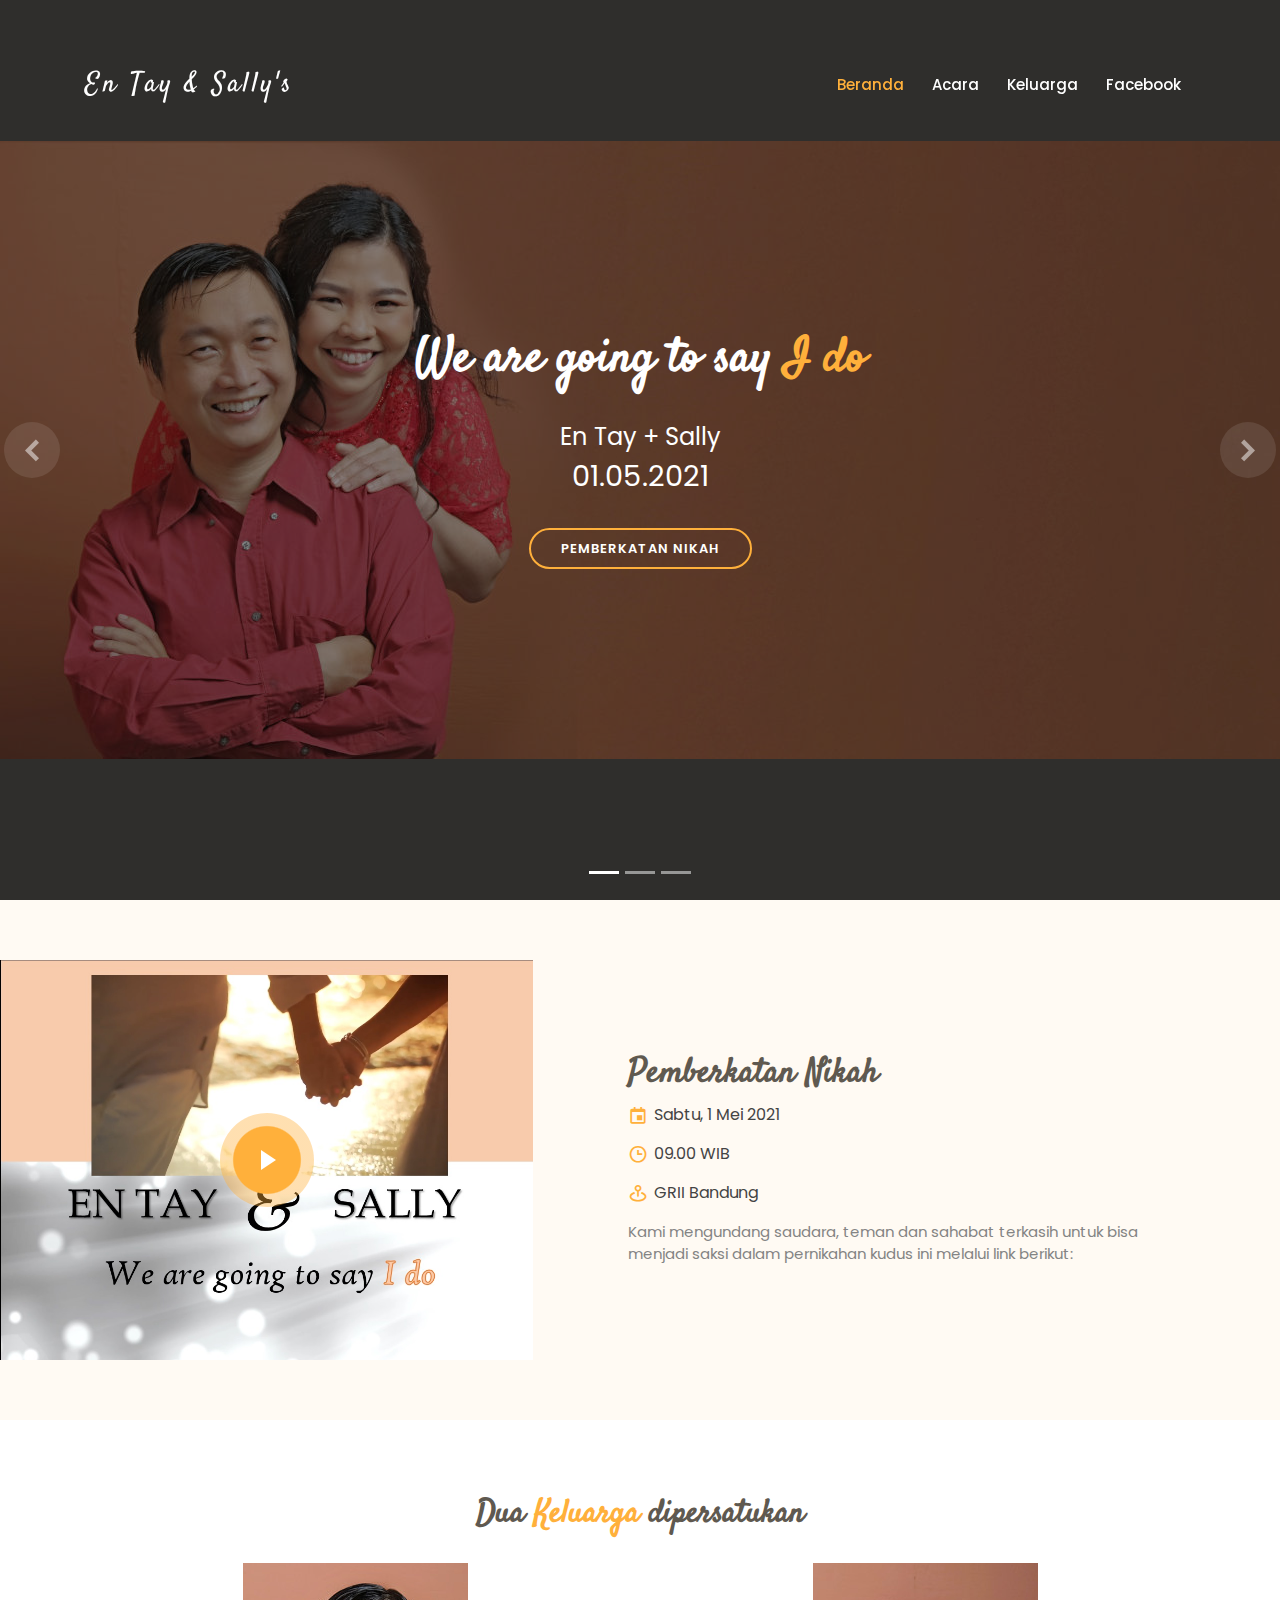
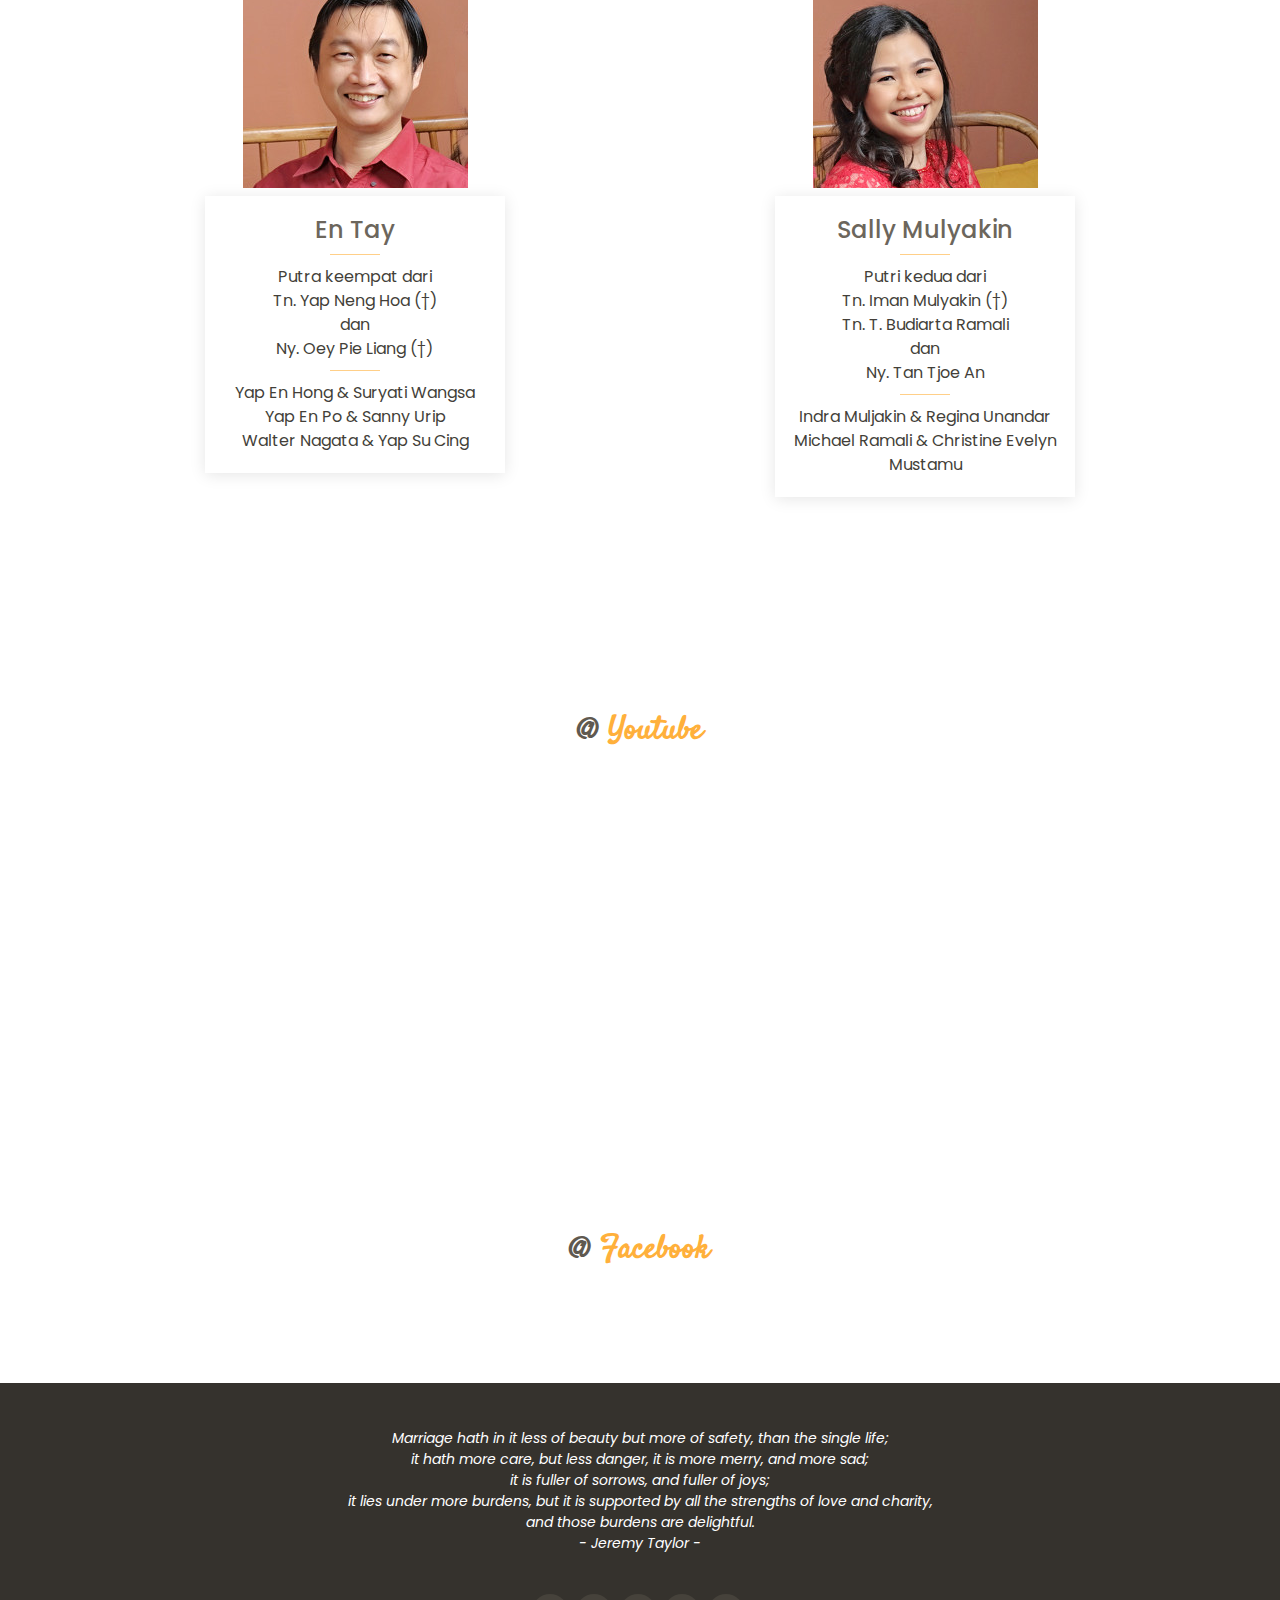
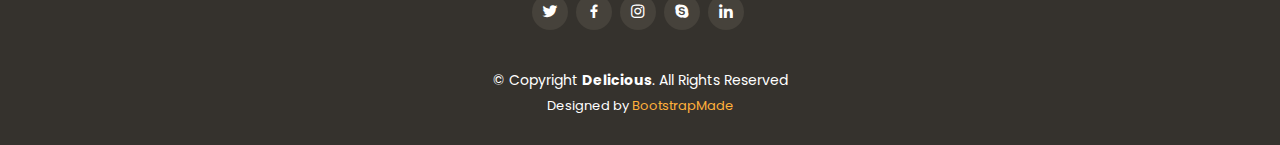
<file: index3.html>
<!DOCTYPE html>
<html lang="en">

<head>
  <meta charset="utf-8">
  <meta content="width=device-width, initial-scale=1.0" name="viewport">

  <title>En Tay & Sally - Saying 'I do'</title>
  <meta content="En Tay & Sally - Holy Matrimony" name="description">
  <meta content="" name="keywords">
  <meta property="og:title" content="En Tay & Sally - Saying 'I do'" />
  <meta property="og:description" content="01.05.2021: We are going to say 'I do'" />
  <meta property="og:url" content="http://wedding.pujangga.net/entay-sally/" />
  <meta property="og:image" content="http://wedding.pujangga.net/entay-sally/assets/img/preview1.jpg" />

  <!-- Favicons -->
  <link href="assets/img/favicon.png" rel="icon">
  <link href="assets/img/apple-touch-icon.png" rel="apple-touch-icon">

  <!-- Google Fonts -->
  <link href="https://fonts.googleapis.com/css?family=Poppins:300,300i,400,400i,600,600i,700,700i|Satisfy|Comic+Neue:300,300i,400,400i,700,700i" rel="stylesheet">

  <!-- Vendor CSS Files -->
  <link href="assets/vendor/bootstrap/css/bootstrap.min.css" rel="stylesheet">
  <link href="assets/vendor/icofont/icofont.min.css" rel="stylesheet">
  <link href="assets/vendor/boxicons/css/boxicons.min.css" rel="stylesheet">
  <link href="assets/vendor/animate.css/animate.min.css" rel="stylesheet">
  <link href="assets/vendor/venobox/venobox.css" rel="stylesheet">
  <link href="assets/vendor/owl.carousel/assets/owl.carousel.min.css" rel="stylesheet">

  <!-- Template Main CSS File -->
  <link href="assets/css/style.css" rel="stylesheet">

  <!-- =======================================================
  * Template Name: Delicious - v2.2.1
  * Template URL: https://bootstrapmade.com/delicious-free-restaurant-bootstrap-theme/
  * Author: BootstrapMade.com
  * License: https://bootstrapmade.com/license/
  ======================================================== -->
</head>

<body>

  <!-- ======= Header ======= -->
  <header id="header" class="fixed-top d-flex align-items-center header-transparent">
    <div class="container d-flex align-items-center">

      <div class="logo mr-auto">
        <h1 class="text-light"><a href="index.html"><span>En Tay & Sally's</span></a></h1>
        <!-- Uncomment below if you prefer to use an image logo -->
        <!-- <a href="index.html"><img src="assets/img/logo.png" alt="" class="img-fluid"></a>-->
      </div>

      <nav class="nav-menu d-none d-lg-block">
        <ul>
          <li class="active"><a href="index.html">Beranda</a></li>
          <li><a href="#event">Acara</a></li>          
          <li><a href="#family">Keluarga</a></li>
          <li class="facebook text-center"><a href="#facebook">Facebook</a></li>
        </ul>
      </nav><!-- .nav-menu -->

    </div>
  </header><!-- End Header -->

  <!-- ======= Hero Section ======= -->
  <section id="hero">
    <div class="hero-container">
      <div id="heroCarousel" class="carousel slide carousel-fade" data-ride="carousel">

        <ol class="carousel-indicators" id="hero-carousel-indicators"></ol>

        <div class="carousel-inner" role="listbox">

          <!-- Slide 1 -->
          <div class="carousel-item active" style="background: url(assets/img/slide/slide-1.jpg); background-position:left center; background-repeat:no-repeat;">
            <div class="carousel-container">
              <div class="carousel-content">
                <h2 class="animate__animated animate__fadeInDown">We are going to say <span>I do</span></h2>
                <p class="animate__animated animate__fadeInUp">
                  <span style="font-size:1.5em; color:white; margin-bottom:10px" >En Tay + Sally<br/>
                  <span style="font-size:1.2em; color:white">01.05.2021</span>
                </p>
                <div>
                  <a href="#event" class="btn-menu animate__animated animate__fadeInUp scrollto">Pemberkatan Nikah</a>                  
                </div>
              </div>
            </div>
          </div>

          <!-- Slide 2 -->
          <div class="carousel-item" style="background: url(assets/img/slide/slide-2.jpg); background-position:right center; background-repeat:no-repeat;">
            <div class="carousel-container">
              <div class="carousel-content">
                <p class="animate__animated animate__fadeInUp" style="width:500px;">
                  <img src="assets/img/groom.png" alt="" style="border-radius: 50%; width:80px; border: 3px solid #ffb03b; display:inline" >
                  <span style="font-size:2em; font-weight:bold; ">&nbsp; + &nbsp;</span>        
                  <img src="assets/img/bride.png" alt="" style="border-radius: 50%; width:80px; border: 3px solid #ffb03b; display:inline">
                </p>
                <div>
                  <a href="#family" class="btn-menu animate__animated animate__fadeInUp scrollto">Dua Keluarga</a>
                </div>
              </div>
            </div>
          </div>

          <!-- Slide 3 -->
          <div class="carousel-item" style="background: url(assets/img/slide/slide-3.jpg); background-position:left center; background-repeat:no-repeat;">
            <!-- <div class="carousel-background"><img src="assets/img/slide/slide-3.jpg" alt=""></div> -->
            <div class="carousel-container">
              <div class="carousel-content">
                <h2 class="animate__animated animate__fadeInDown">Pemberkatan Nikah</h2>
                <p class="animate__animated animate__zoomIn mb-1" style='color:white'>Mengundang saudara, teman dan sahabat terkasih bersama menjadi saksi dalam<br>
                  pernikahan kudus:<br>                  
                </p>
                <p class="animate__animated animate__jackInTheBox mb-1" style="color:#ffb03b; font-size:1.2em">
                  <i class="bx bx-calendar-event"></i> Sabtu, 1 Mei 2021<br>
                  <i class="bx bx-time"></i> 09.00 WIB
                </p>
                
                <div class="mt-2">
                  <a href="#youtube" class="btn-book animate__animated animate__fadeInUp scrollto">Youtube</a>
                  <a href="#facebook" class="btn-menu animate__animated animate__fadeInUp scrollto">Facebook</a>
                </div>
              </div>
            </div>
          </div>

        </div>

        <a class="carousel-control-prev" href="#heroCarousel" role="button" data-slide="prev">
          <span class="carousel-control-prev-icon icofont-simple-left" aria-hidden="true"></span>
          <span class="sr-only">Previous</span>
        </a>

        <a class="carousel-control-next" href="#heroCarousel" role="button" data-slide="next">
          <span class="carousel-control-next-icon icofont-simple-right" aria-hidden="true"></span>
          <span class="sr-only">Next</span>
        </a>

      </div>
    </div>
  </section><!-- End Hero -->

  <main id="main">

    <!-- ======= About Section ======= -->
    <section id="event" class="about">
      <div class="container-fluid">

        <div class="row">

          <div class="col-lg-5 align-items-stretch video-box" style='background-image: url("assets/img/about.jpg");'>
            <a href="https://www.youtube.com/watch?v=JYj4a7kj-nM" class="venobox play-btn mb-4" data-vbtype="video" data-autoplay="true"></a>
          </div>

          <div class="col-lg-7 d-flex flex-column justify-content-center align-items-stretch">

            <div class="content">
              <h3> <strong>Pemberkatan Nikah</strong></h3>
              <ul>
                <li><i class="bx bx-calendar-event"></i> Sabtu, 1 Mei 2021 </li>
                <li><i class="bx bx-time"></i> 09.00 WIB</li>
                <li><i class="bx bx-map-pin"></i>GRII Bandung</li>
              </ul>
              <p>
                Kami mengundang saudara, teman dan sahabat terkasih untuk bisa menjadi saksi dalam pernikahan kudus ini melalui link berikut:
              </p>
            </div>

          </div>

        </div>

      </div>
    </section><!-- End About Section -->

    <!-- ======= family Section ======= -->
    <section id="family" class="chefs">
      <div class="container">

        <div class="section-title">
          <h2>Dua <span>Keluarga</span> dipersatukan</h2>          
        </div>

        <div class="row">

          <div class="col-6">
            <div class="member text-center">
              <div class="pic"><img src="assets/img/groom.png" class="img-fluid" alt=""></div>
              <div class="member-info mt-2 mx-auto" style="text-align:center; max-width:300px">
                <h4 style="font-size:1.5em">En Tay</h4>
                Putra keempat dari <br>
                Tn. Yap Neng Hoa (†)<br>
                dan<br>
                Ny. Oey Pie Liang (†)<br>                
                <h4></h4>
                Yap En Hong & Suryati Wangsa<br>
                Yap En Po & Sanny Urip<br>
                Walter Nagata & Yap Su Cing<br>
              </div>
            </div>
          </div>

          <div class="col-6">
            <div class="member text-center">
              <div class="pic"><img src="assets/img/bride.png" class="img-fluid" alt=""></div>
              <div class="member-info mt-2 mx-auto" style="text-align:center; max-width:300px">
                <h4 style="font-size:1.5em">Sally Mulyakin</h4>                
                Putri kedua dari<br>
                Tn. Iman Mulyakin (†)<br>
                Tn. T. Budiarta Ramali<br>
                dan<br>
                Ny. Tan Tjoe An<br>
                <h4></h4>                
                Indra Muljakin & Regina Unandar<br>
                Michael Ramali & Christine Evelyn Mustamu<br>                
              </div>
            </div>
          </div>


        </div>

      </div>
    </section><!-- End family Section -->    

    <!-- ======= Youtube ======= -->
    <section id="youtube" class="youtube">
      <div class="container">

        <div class="section-title">
          <h2>@ <span>Youtube</span></h2>
        </div>     
        <iframe width="560" height="315" src="https://youtube.com/embed/yhJrxXWtSMA?&autoplay=1"frameborder="0" 
        allowfullscreen" frameborder="0" allow="autoplay; encrypted-media" allowfullscreen style="display:block; margin:0 auto;"></iframe>   

      </div>
    </section><!-- Youtube Section -->

    <!-- ======= Facebook ======= -->
    <section id="facebook" class="facebook chefs">
      <div class="container">

        <div class="section-title">
          <h2> @ <span>Facebook</span></h2>
          <iframe src="https://www.facebook.com/plugins/page.php?href=https%3A%2F%2Fwww.facebook.com%2Fevents%2F1124050678062828&tabs=events&width=0&height=0&small_header=false&adapt_container_width=true&hide_cover=false&show_facepile=true&appId=131361624163107" width="0" height="0" style="border:none;overflow:hidden" scrolling="no" frameborder="0" allowfullscreen="true" allow="autoplay; clipboard-write; encrypted-media; picture-in-picture; web-share"></iframe>
        </div>        

      </div>
    </section><!-- End Book A Table Section -->
    
  </main><!-- End #main -->

  <!-- ======= Footer ======= -->
  <footer id="footer">
    <div class="container">
      <h3></h3>
      <p>Marriage hath in it less of beauty but more of safety, than the single life;<br>
        it hath more care, but less danger, it is more merry, and more sad;<br>
        it is fuller of sorrows, and fuller of joys;<br>
        it lies under more burdens, but it is supported by all the strengths of love and charity,<br>
        and those burdens are delightful.<br>
        - Jeremy Taylor -</p>
      <div class="social-links">
        <a href="#" class="twitter"><i class="bx bxl-twitter"></i></a>
        <a href="#" class="facebook"><i class="bx bxl-facebook"></i></a>
        <a href="#" class="instagram"><i class="bx bxl-instagram"></i></a>
        <a href="#" class="google-plus"><i class="bx bxl-skype"></i></a>
        <a href="#" class="linkedin"><i class="bx bxl-linkedin"></i></a>
      </div>
      <div class="copyright">
        &copy; Copyright <strong><span>Delicious</span></strong>. All Rights Reserved
      </div>
      <div class="credits">
        <!-- All the links in the footer should remain intact. -->
        <!-- You can delete the links only if you purchased the pro version. -->
        <!-- Licensing information: https://bootstrapmade.com/license/ -->
        <!-- Purchase the pro version with working PHP/AJAX contact form: https://bootstrapmade.com/delicious-free-restaurant-bootstrap-theme/ -->
        Designed by <a href="https://bootstrapmade.com/">BootstrapMade</a>
      </div>
    </div>
  </footer><!-- End Footer -->

  <a href="#" class="back-to-top"><i class="icofont-simple-up"></i></a>

  <!-- Vendor JS Files -->
  <script src="assets/vendor/jquery/jquery.min.js"></script>
  <script src="assets/vendor/bootstrap/js/bootstrap.bundle.min.js"></script>
  <script src="assets/vendor/jquery.easing/jquery.easing.min.js"></script>
  <script src="assets/vendor/php-email-form/validate.js"></script>
  <script src="assets/vendor/jquery-sticky/jquery.sticky.js"></script>
  <script src="assets/vendor/isotope-layout/isotope.pkgd.min.js"></script>
  <script src="assets/vendor/venobox/venobox.min.js"></script>
  <script src="assets/vendor/owl.carousel/owl.carousel.min.js"></script>

  <!-- Template Main JS File -->
  <script src="assets/js/main.js"></script>

</body>

</html>
</file>
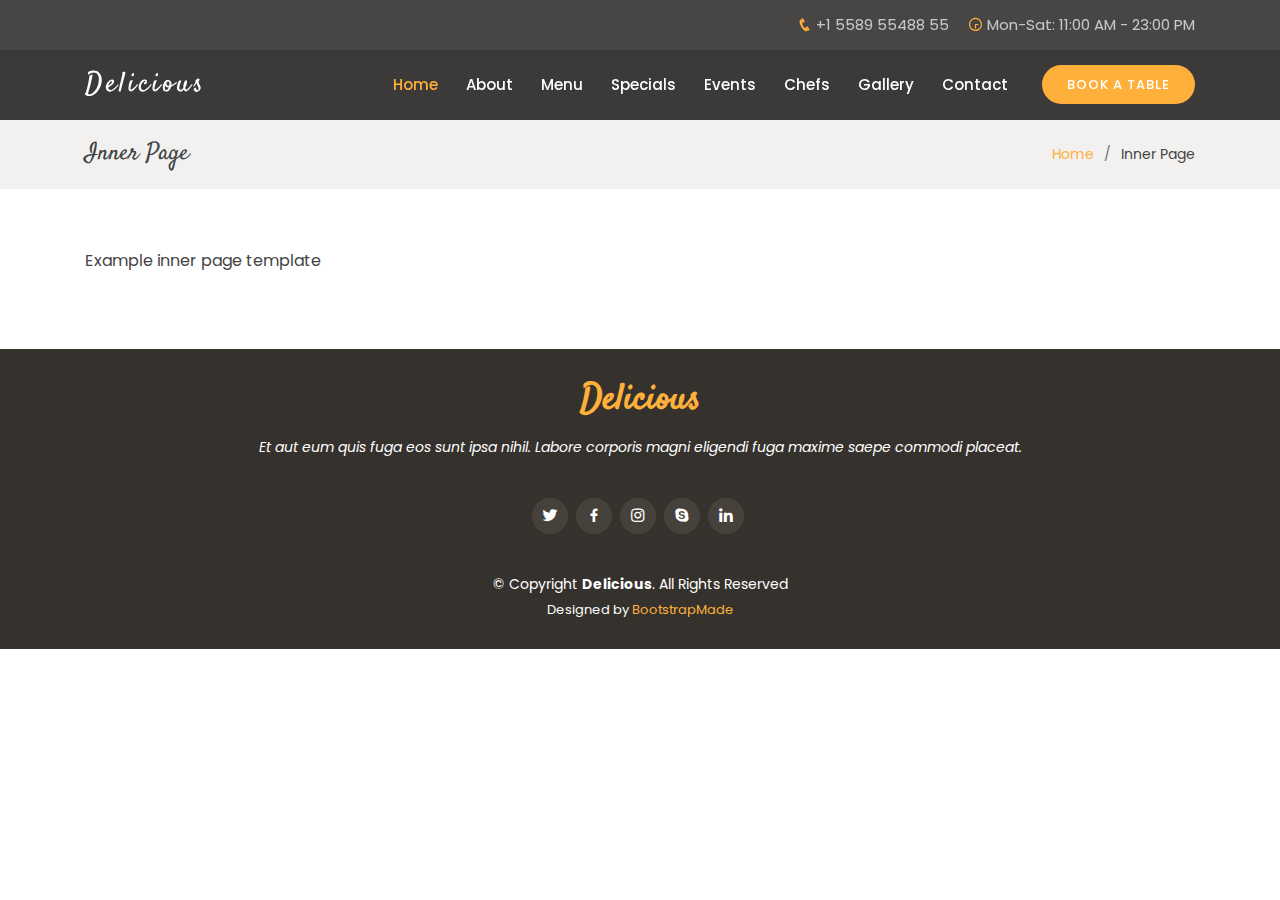
<file: inner-page.html>
<!DOCTYPE html>
<html lang="en">

<head>
  <meta charset="utf-8">
  <meta content="width=device-width, initial-scale=1.0" name="viewport">

  <title>Inner Page - Delicious Bootstrap Template</title>
  <meta content="" name="description">
  <meta content="" name="keywords">

  <!-- Favicons -->
  <link href="assets/img/favicon.png" rel="icon">
  <link href="assets/img/apple-touch-icon.png" rel="apple-touch-icon">

  <!-- Google Fonts -->
  <link href="https://fonts.googleapis.com/css?family=Poppins:300,300i,400,400i,600,600i,700,700i|Satisfy|Comic+Neue:300,300i,400,400i,700,700i" rel="stylesheet">

  <!-- Vendor CSS Files -->
  <link href="assets/vendor/bootstrap/css/bootstrap.min.css" rel="stylesheet">
  <link href="assets/vendor/icofont/icofont.min.css" rel="stylesheet">
  <link href="assets/vendor/boxicons/css/boxicons.min.css" rel="stylesheet">
  <link href="assets/vendor/animate.css/animate.min.css" rel="stylesheet">
  <link href="assets/vendor/venobox/venobox.css" rel="stylesheet">
  <link href="assets/vendor/owl.carousel/assets/owl.carousel.min.css" rel="stylesheet">

  <!-- Template Main CSS File -->
  <link href="assets/css/style.css" rel="stylesheet">

  <!-- =======================================================
  * Template Name: Delicious - v2.2.1
  * Template URL: https://bootstrapmade.com/delicious-free-restaurant-bootstrap-theme/
  * Author: BootstrapMade.com
  * License: https://bootstrapmade.com/license/
  ======================================================== -->
</head>

<body>

  <!-- ======= Top Bar ======= -->
  <section id="topbar" class="d-none d-lg-flex align-items-center fixed-top ">
    <div class="container text-right">
      <i class="icofont-phone"></i> +1 5589 55488 55
      <i class="icofont-clock-time icofont-rotate-180"></i> Mon-Sat: 11:00 AM - 23:00 PM
    </div>
  </section>

  <!-- ======= Header ======= -->
  <header id="header" class="fixed-top d-flex align-items-center ">
    <div class="container d-flex align-items-center">

      <div class="logo mr-auto">
        <h1 class="text-light"><a href="index.html"><span>Delicious</span></a></h1>
        <!-- Uncomment below if you prefer to use an image logo -->
        <!-- <a href="index.html"><img src="assets/img/logo.png" alt="" class="img-fluid"></a>-->
      </div>

      <nav class="nav-menu d-none d-lg-block">
        <ul>
          <li class="active"><a href="index.html">Home</a></li>
          <li><a href="#about">About</a></li>
          <li><a href="#menu">Menu</a></li>
          <li><a href="#specials">Specials</a></li>
          <li><a href="#events">Events</a></li>
          <li><a href="#chefs">Chefs</a></li>
          <li><a href="#gallery">Gallery</a></li>
          <li><a href="#contact">Contact</a></li>

          <li class="book-a-table text-center"><a href="#book-a-table">Book a table</a></li>
        </ul>
      </nav><!-- .nav-menu -->

    </div>
  </header><!-- End Header -->

  <main id="main">

    <!-- ======= Breadcrumbs Section ======= -->
    <section class="breadcrumbs">
      <div class="container">

        <div class="d-flex justify-content-between align-items-center">
          <h2>Inner Page</h2>
          <ol>
            <li><a href="index.html">Home</a></li>
            <li>Inner Page</li>
          </ol>
        </div>

      </div>
    </section><!-- End Breadcrumbs Section -->

    <section class="inner-page">
      <div class="container">
        <p>
          Example inner page template
        </p>
      </div>
    </section>

  </main><!-- End #main -->

  <!-- ======= Footer ======= -->
  <footer id="footer">
    <div class="container">
      <h3>Delicious</h3>
      <p>Et aut eum quis fuga eos sunt ipsa nihil. Labore corporis magni eligendi fuga maxime saepe commodi placeat.</p>
      <div class="social-links">
        <a href="#" class="twitter"><i class="bx bxl-twitter"></i></a>
        <a href="#" class="facebook"><i class="bx bxl-facebook"></i></a>
        <a href="#" class="instagram"><i class="bx bxl-instagram"></i></a>
        <a href="#" class="google-plus"><i class="bx bxl-skype"></i></a>
        <a href="#" class="linkedin"><i class="bx bxl-linkedin"></i></a>
      </div>
      <div class="copyright">
        &copy; Copyright <strong><span>Delicious</span></strong>. All Rights Reserved
      </div>
      <div class="credits">
        <!-- All the links in the footer should remain intact. -->
        <!-- You can delete the links only if you purchased the pro version. -->
        <!-- Licensing information: https://bootstrapmade.com/license/ -->
        <!-- Purchase the pro version with working PHP/AJAX contact form: https://bootstrapmade.com/delicious-free-restaurant-bootstrap-theme/ -->
        Designed by <a href="https://bootstrapmade.com/">BootstrapMade</a>
      </div>
    </div>
  </footer><!-- End Footer -->

  <a href="#" class="back-to-top"><i class="icofont-simple-up"></i></a>

  <!-- Vendor JS Files -->
  <script src="assets/vendor/jquery/jquery.min.js"></script>
  <script src="assets/vendor/bootstrap/js/bootstrap.bundle.min.js"></script>
  <script src="assets/vendor/jquery.easing/jquery.easing.min.js"></script>
  <script src="assets/vendor/php-email-form/validate.js"></script>
  <script src="assets/vendor/jquery-sticky/jquery.sticky.js"></script>
  <script src="assets/vendor/isotope-layout/isotope.pkgd.min.js"></script>
  <script src="assets/vendor/venobox/venobox.min.js"></script>
  <script src="assets/vendor/owl.carousel/owl.carousel.min.js"></script>

  <!-- Template Main JS File -->
  <script src="assets/js/main.js"></script>

</body>

</html>
</file>
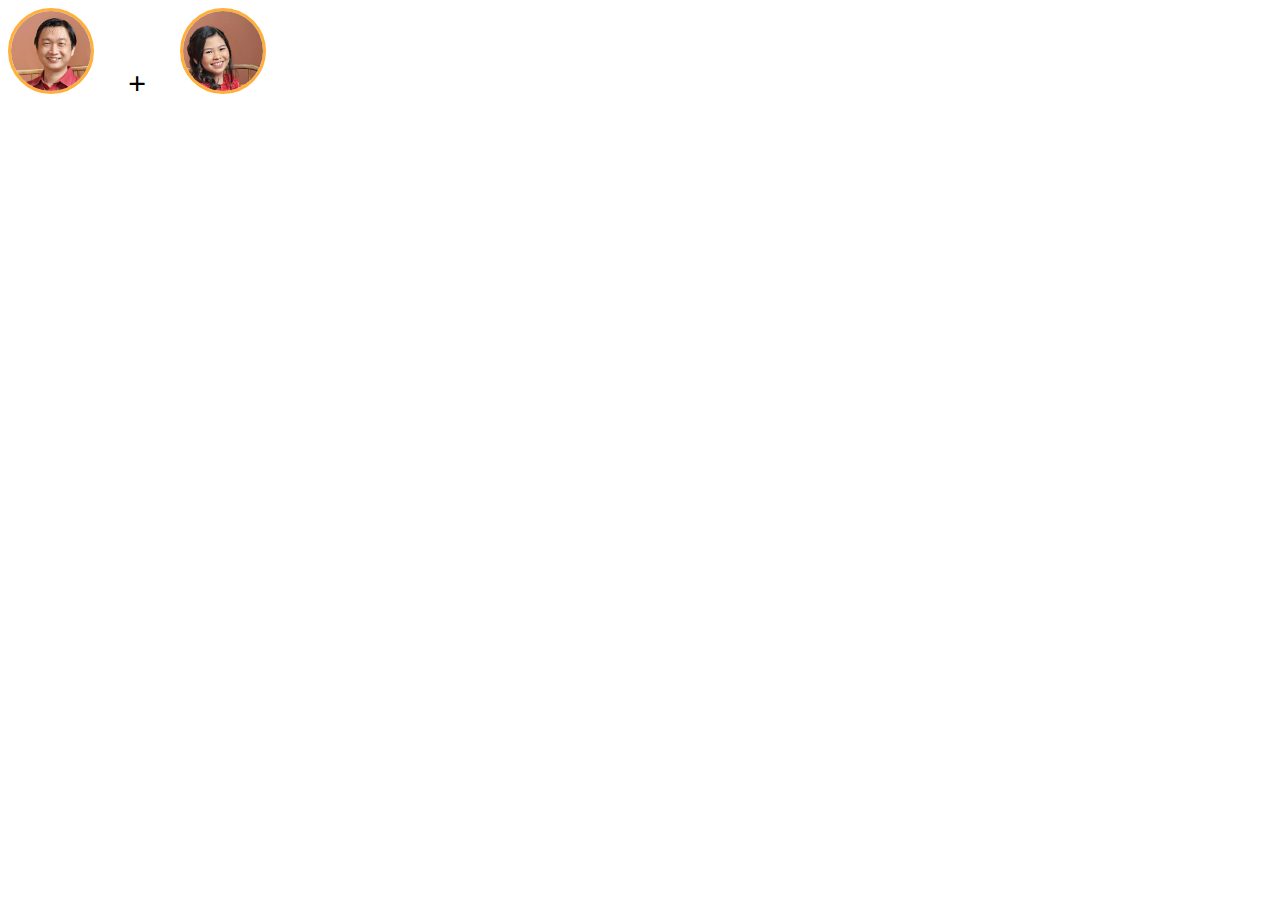
<file: test.html>
<html>
    <body>
        <img src="assets/img/groom.png" alt="" style="border-radius: 50%; width:80px; border: 3px solid #ffb03b; display:inline" >        
        <div style="font-size:2em; font-weight:bold; margin: 5px 30px; display:inline">+</div>        
        <img src="assets/img/bride.png" alt="" style="border-radius: 50%; width:80px; border: 3px solid #ffb03b; display:inline">
    </body>
</html>
</file>
<file: assets/vendor/venobox/venobox.css>
/* ------ venobox.css --------*/
.vbox-overlay *, .vbox-overlay *:before, .vbox-overlay *:after{
    -webkit-backface-visibility: hidden;
    -webkit-box-sizing:border-box;
    -moz-box-sizing:border-box;
    box-sizing:border-box;
}
.vbox-overlay * { 
    -webkit-backface-visibility: visible;
    backface-visibility: visible;
}
.vbox-overlay{
    display: -webkit-flex;
    display: flex;
    -webkit-flex-direction: column;
    flex-direction: column;
    -webkit-justify-content: center;
    justify-content: center;
    -webkit-align-items: center;
    align-items: center;
    position: fixed;
    left: 0;
    top: 0;
    bottom: 0;
    right: 0;
    z-index: 999999;
}

/* ----- navigation ----- */
.vbox-title{
    width: 100%;
    height: 40px;
    float: left;
    text-align: center;
    line-height: 28px;
    font-size: 12px;
    padding: 6px 50px;
    overflow: hidden;
    position: fixed;
    display: none;
    left: 0;
    z-index: 89;
}
.vbox-close{
    cursor: pointer;
    position: fixed;
    top: -1px;
    right: 0;
    width: 50px;
    height: 40px;
    padding: 6px;
    display: block;
    background-position:10px center;
    overflow: hidden;
    font-size: 24px;
    line-height: 1;
    text-align: center;
    z-index: 99;
}
.vbox-left{
    cursor: pointer;
    position: fixed;
    left: 0;
    height: 40px;
    overflow: hidden;
    line-height: 28px;
    font-size: 12px;
    z-index: 99;
    display: flex;
    align-items:center;
}
.vbox-num{
    display: inline-block;
    margin: 6px 0 6px 15px;
}
/* ----- Social share ----- */
.vbox-share{
    line-height: 28px;
    font-size: 12px;
    overflow: hidden;
    position: fixed;
    left: 0;
    z-index: 98;
    display: flex;
    align-items:center;
    justify-content: center;
    width: 100%;
    text-align: center;
}
.vbox-share svg{
    max-height: 28px;
    width: 28px;
    z-index: 10;
    margin-left: 12px;
    margin-top: 6px;
    margin-bottom: 6px;
    vertical-align: middle;
}


/* ----- navigation ARROWS ----- */
.vbox-next, .vbox-prev{
    position: fixed;
    top: 50%;
    margin-top: -15px;
    overflow: hidden;
    cursor: pointer;
    display: block;
    width: 45px;
    height: 45px;
    z-index: 99;
}
.vbox-next span, .vbox-prev span{
    position: relative;
    width: 20px;
    height: 20px;
    border: 2px solid transparent;
    border-top-color: #B6B6B6;
    border-right-color: #B6B6B6;
    text-indent: -100px;
    position: absolute;
    top: 8px;
    display: block;
}
.vbox-prev{
    left: 15px;
}
.vbox-next{
    right: 15px;
}
.vbox-prev span{
    left: 10px;
    -ms-transform: rotate(-135deg);
    -webkit-transform: rotate(-135deg);
    transform: rotate(-135deg);
}
.vbox-next span{
    -ms-transform: rotate(45deg);
    -webkit-transform: rotate(45deg);
    transform: rotate(45deg);
    right: 10px;
}
/* ------- inline window ------ */
.vbox-inline{
    width: 420px;
    height: 315px;
    height: 70vh;
    padding: 10px;
    background: #fff;
    margin: 0 auto;
    overflow: auto;
    text-align: left;
}
/* ------- Video & iFrames window ------ */
.venoframe{
    max-width: 100%;
    width: 100%;
    border: none;
    width: 100%;
    height: 260px;
    height: 70vh;
}
.venoframe.vbvid{
    height: 260px;
}
@media (min-width: 768px) {
    .venoframe, .vbox-inline{
        width: 90%;
        height: 360px;
        height: 70vh;
    }
    .venoframe.vbvid{
        width: 640px;
        height: 360px;
    }
}
@media (min-width: 992px) {
    .venoframe, .vbox-inline{
        max-width: 1200px;
        width: 80%;
        height: 540px;
        height: 70vh;
    }
    .venoframe.vbvid{
        width: 960px;
        height: 540px;
    }
}
/* 
Please do NOT edit this part! 
or at least read this note: http://i.imgur.com/7C0ws9e.gif
*/
.vbox-open{
    overflow: hidden;
}
.vbox-container{
    position: absolute;
    left: 0;
    right: 0;
    top: 0;
    bottom: 0;
    overflow-x: hidden;
    overflow-y: scroll;
    overflow-scrolling: touch;
    -webkit-overflow-scrolling: touch;
    z-index: 20;
    max-height: 100%;

}

.vbox-content{
    text-align: center;
    float: left;
    width: 100%;
    position: relative;
    overflow: hidden;
    padding: 20px 4%;
}
.vbox-container img{
    max-width: 100%;
    height: auto;
}
.vbox-figlio{
    box-shadow: 0 0 12px rgba(0,0,0,0.19), 0 6px 6px rgba(0,0,0,0.23);
    max-width: 100%;
    text-align: initial;
}
img.vbox-figlio{
    -webkit-user-select: none;
-khtml-user-select: none;
-moz-user-select: none;
-o-user-select: none;
user-select: none;
}
.vbox-content.swipe-left{
    margin-left: -200px !important;
}
.vbox-content.swipe-right{
    margin-left: 200px !important;
}
.vbox-animated{
    webkit-transition: margin 300ms ease-out;
    transition: margin 300ms ease-out;
}

/* ---------- preloader ----------
 * SPINKIT 
 * http://tobiasahlin.com/spinkit/
-------------------------------- */
.sk-double-bounce,.sk-rotating-plane{width:40px;height:40px;margin:40px auto}.sk-rotating-plane{background-color:#333;-webkit-animation:sk-rotatePlane 1.2s infinite ease-in-out;animation:sk-rotatePlane 1.2s infinite ease-in-out}@-webkit-keyframes sk-rotatePlane{0%{-webkit-transform:perspective(120px) rotateX(0) rotateY(0);transform:perspective(120px) rotateX(0) rotateY(0)}50%{-webkit-transform:perspective(120px) rotateX(-180.1deg) rotateY(0);transform:perspective(120px) rotateX(-180.1deg) rotateY(0)}100%{-webkit-transform:perspective(120px) rotateX(-180deg) rotateY(-179.9deg);transform:perspective(120px) rotateX(-180deg) rotateY(-179.9deg)}}@keyframes sk-rotatePlane{0%{-webkit-transform:perspective(120px) rotateX(0) rotateY(0);transform:perspective(120px) rotateX(0) rotateY(0)}50%{-webkit-transform:perspective(120px) rotateX(-180.1deg) rotateY(0);transform:perspective(120px) rotateX(-180.1deg) rotateY(0)}100%{-webkit-transform:perspective(120px) rotateX(-180deg) rotateY(-179.9deg);transform:perspective(120px) rotateX(-180deg) rotateY(-179.9deg)}}.sk-double-bounce{position:relative}.sk-double-bounce .sk-child{width:100%;height:100%;border-radius:50%;background-color:#333;opacity:.6;position:absolute;top:0;left:0;-webkit-animation:sk-doubleBounce 2s infinite ease-in-out;animation:sk-doubleBounce 2s infinite ease-in-out}.sk-chasing-dots .sk-child,.sk-spinner-pulse,.sk-three-bounce .sk-child{background-color:#333;border-radius:100%}.sk-double-bounce .sk-double-bounce2{-webkit-animation-delay:-1s;animation-delay:-1s}@-webkit-keyframes sk-doubleBounce{0%,100%{-webkit-transform:scale(0);transform:scale(0)}50%{-webkit-transform:scale(1);transform:scale(1)}}@keyframes sk-doubleBounce{0%,100%{-webkit-transform:scale(0);transform:scale(0)}50%{-webkit-transform:scale(1);transform:scale(1)}}.sk-wave{margin:40px auto;width:50px;height:40px;text-align:center;font-size:10px}.sk-wave .sk-rect{background-color:#333;height:100%;width:6px;display:inline-block;-webkit-animation:sk-waveStretchDelay 1.2s infinite ease-in-out;animation:sk-waveStretchDelay 1.2s infinite ease-in-out}.sk-wave .sk-rect1{-webkit-animation-delay:-1.2s;animation-delay:-1.2s}.sk-wave .sk-rect2{-webkit-animation-delay:-1.1s;animation-delay:-1.1s}.sk-wave .sk-rect3{-webkit-animation-delay:-1s;animation-delay:-1s}.sk-wave .sk-rect4{-webkit-animation-delay:-.9s;animation-delay:-.9s}.sk-wave .sk-rect5{-webkit-animation-delay:-.8s;animation-delay:-.8s}@-webkit-keyframes sk-waveStretchDelay{0%,100%,40%{-webkit-transform:scaleY(.4);transform:scaleY(.4)}20%{-webkit-transform:scaleY(1);transform:scaleY(1)}}@keyframes sk-waveStretchDelay{0%,100%,40%{-webkit-transform:scaleY(.4);transform:scaleY(.4)}20%{-webkit-transform:scaleY(1);transform:scaleY(1)}}.sk-wandering-cubes{margin:40px auto;width:40px;height:40px;position:relative}.sk-wandering-cubes .sk-cube{background-color:#333;width:10px;height:10px;position:absolute;top:0;left:0;-webkit-animation:sk-wanderingCube 1.8s ease-in-out -1.8s infinite both;animation:sk-wanderingCube 1.8s ease-in-out -1.8s infinite both}.sk-chasing-dots,.sk-spinner-pulse{width:40px;height:40px;margin:40px auto}.sk-wandering-cubes .sk-cube2{-webkit-animation-delay:-.9s;animation-delay:-.9s}@-webkit-keyframes sk-wanderingCube{0%{-webkit-transform:rotate(0);transform:rotate(0)}25%{-webkit-transform:translateX(30px) rotate(-90deg) scale(.5);transform:translateX(30px) rotate(-90deg) scale(.5)}50%{-webkit-transform:translateX(30px) translateY(30px) rotate(-179deg);transform:translateX(30px) translateY(30px) rotate(-179deg)}50.1%{-webkit-transform:translateX(30px) translateY(30px) rotate(-180deg);transform:translateX(30px) translateY(30px) rotate(-180deg)}75%{-webkit-transform:translateX(0) translateY(30px) rotate(-270deg) scale(.5);transform:translateX(0) translateY(30px) rotate(-270deg) scale(.5)}100%{-webkit-transform:rotate(-360deg);transform:rotate(-360deg)}}@keyframes sk-wanderingCube{0%{-webkit-transform:rotate(0);transform:rotate(0)}25%{-webkit-transform:translateX(30px) rotate(-90deg) scale(.5);transform:translateX(30px) rotate(-90deg) scale(.5)}50%{-webkit-transform:translateX(30px) translateY(30px) rotate(-179deg);transform:translateX(30px) translateY(30px) rotate(-179deg)}50.1%{-webkit-transform:translateX(30px) translateY(30px) rotate(-180deg);transform:translateX(30px) translateY(30px) rotate(-180deg)}75%{-webkit-transform:translateX(0) translateY(30px) rotate(-270deg) scale(.5);transform:translateX(0) translateY(30px) rotate(-270deg) scale(.5)}100%{-webkit-transform:rotate(-360deg);transform:rotate(-360deg)}}.sk-spinner-pulse{-webkit-animation:sk-pulseScaleOut 1s infinite ease-in-out;animation:sk-pulseScaleOut 1s infinite ease-in-out}@-webkit-keyframes sk-pulseScaleOut{0%{-webkit-transform:scale(0);transform:scale(0)}100%{-webkit-transform:scale(1);transform:scale(1);opacity:0}}@keyframes sk-pulseScaleOut{0%{-webkit-transform:scale(0);transform:scale(0)}100%{-webkit-transform:scale(1);transform:scale(1);opacity:0}}.sk-chasing-dots{position:relative;text-align:center;-webkit-animation:sk-chasingDotsRotate 2s infinite linear;animation:sk-chasingDotsRotate 2s infinite linear}.sk-chasing-dots .sk-child{width:60%;height:60%;display:inline-block;position:absolute;top:0;-webkit-animation:sk-chasingDotsBounce 2s infinite ease-in-out;animation:sk-chasingDotsBounce 2s infinite ease-in-out}.sk-chasing-dots .sk-dot2{top:auto;bottom:0;-webkit-animation-delay:-1s;animation-delay:-1s}@-webkit-keyframes sk-chasingDotsRotate{100%{-webkit-transform:rotate(360deg);transform:rotate(360deg)}}@keyframes sk-chasingDotsRotate{100%{-webkit-transform:rotate(360deg);transform:rotate(360deg)}}@-webkit-keyframes sk-chasingDotsBounce{0%,100%{-webkit-transform:scale(0);transform:scale(0)}50%{-webkit-transform:scale(1);transform:scale(1)}}@keyframes sk-chasingDotsBounce{0%,100%{-webkit-transform:scale(0);transform:scale(0)}50%{-webkit-transform:scale(1);transform:scale(1)}}.sk-three-bounce{margin:40px auto;width:80px;text-align:center}.sk-three-bounce .sk-child{width:20px;height:20px;display:inline-block;-webkit-animation:sk-three-bounce 1.4s ease-in-out 0s infinite both;animation:sk-three-bounce 1.4s ease-in-out 0s infinite both}.sk-circle .sk-child:before,.sk-fading-circle .sk-circle:before{display:block;border-radius:100%;content:'';background-color:#333}.sk-three-bounce .sk-bounce1{-webkit-animation-delay:-.32s;animation-delay:-.32s}.sk-three-bounce .sk-bounce2{-webkit-animation-delay:-.16s;animation-delay:-.16s}@-webkit-keyframes sk-three-bounce{0%,100%,80%{-webkit-transform:scale(0);transform:scale(0)}40%{-webkit-transform:scale(1);transform:scale(1)}}@keyframes sk-three-bounce{0%,100%,80%{-webkit-transform:scale(0);transform:scale(0)}40%{-webkit-transform:scale(1);transform:scale(1)}}.sk-circle{margin:40px auto;width:40px;height:40px;position:relative}.sk-circle .sk-child{width:100%;height:100%;position:absolute;left:0;top:0}.sk-circle .sk-child:before{margin:0 auto;width:15%;height:15%;-webkit-animation:sk-circleBounceDelay 1.2s infinite ease-in-out both;animation:sk-circleBounceDelay 1.2s infinite ease-in-out both}.sk-circle .sk-circle2{-webkit-transform:rotate(30deg);-ms-transform:rotate(30deg);transform:rotate(30deg)}.sk-circle .sk-circle3{-webkit-transform:rotate(60deg);-ms-transform:rotate(60deg);transform:rotate(60deg)}.sk-circle .sk-circle4{-webkit-transform:rotate(90deg);-ms-transform:rotate(90deg);transform:rotate(90deg)}.sk-circle .sk-circle5{-webkit-transform:rotate(120deg);-ms-transform:rotate(120deg);transform:rotate(120deg)}.sk-circle .sk-circle6{-webkit-transform:rotate(150deg);-ms-transform:rotate(150deg);transform:rotate(150deg)}.sk-circle .sk-circle7{-webkit-transform:rotate(180deg);-ms-transform:rotate(180deg);transform:rotate(180deg)}.sk-circle .sk-circle8{-webkit-transform:rotate(210deg);-ms-transform:rotate(210deg);transform:rotate(210deg)}.sk-circle .sk-circle9{-webkit-transform:rotate(240deg);-ms-transform:rotate(240deg);transform:rotate(240deg)}.sk-circle .sk-circle10{-webkit-transform:rotate(270deg);-ms-transform:rotate(270deg);transform:rotate(270deg)}.sk-circle .sk-circle11{-webkit-transform:rotate(300deg);-ms-transform:rotate(300deg);transform:rotate(300deg)}.sk-circle .sk-circle12{-webkit-transform:rotate(330deg);-ms-transform:rotate(330deg);transform:rotate(330deg)}.sk-circle .sk-circle2:before{-webkit-animation-delay:-1.1s;animation-delay:-1.1s}.sk-circle .sk-circle3:before{-webkit-animation-delay:-1s;animation-delay:-1s}.sk-circle .sk-circle4:before{-webkit-animation-delay:-.9s;animation-delay:-.9s}.sk-circle .sk-circle5:before{-webkit-animation-delay:-.8s;animation-delay:-.8s}.sk-circle .sk-circle6:before{-webkit-animation-delay:-.7s;animation-delay:-.7s}.sk-circle .sk-circle7:before{-webkit-animation-delay:-.6s;animation-delay:-.6s}.sk-circle .sk-circle8:before{-webkit-animation-delay:-.5s;animation-delay:-.5s}.sk-circle .sk-circle9:before{-webkit-animation-delay:-.4s;animation-delay:-.4s}.sk-circle .sk-circle10:before{-webkit-animation-delay:-.3s;animation-delay:-.3s}.sk-circle .sk-circle11:before{-webkit-animation-delay:-.2s;animation-delay:-.2s}.sk-circle .sk-circle12:before{-webkit-animation-delay:-.1s;animation-delay:-.1s}@-webkit-keyframes sk-circleBounceDelay{0%,100%,80%{-webkit-transform:scale(0);transform:scale(0)}40%{-webkit-transform:scale(1);transform:scale(1)}}@keyframes sk-circleBounceDelay{0%,100%,80%{-webkit-transform:scale(0);transform:scale(0)}40%{-webkit-transform:scale(1);transform:scale(1)}}.sk-cube-grid{width:40px;height:40px;margin:40px auto}.sk-cube-grid .sk-cube{width:33.33%;height:33.33%;background-color:#333;float:left;-webkit-animation:sk-cubeGridScaleDelay 1.3s infinite ease-in-out;animation:sk-cubeGridScaleDelay 1.3s infinite ease-in-out}.sk-cube-grid .sk-cube1{-webkit-animation-delay:.2s;animation-delay:.2s}.sk-cube-grid .sk-cube2{-webkit-animation-delay:.3s;animation-delay:.3s}.sk-cube-grid .sk-cube3{-webkit-animation-delay:.4s;animation-delay:.4s}.sk-cube-grid .sk-cube4{-webkit-animation-delay:.1s;animation-delay:.1s}.sk-cube-grid .sk-cube5{-webkit-animation-delay:.2s;animation-delay:.2s}.sk-cube-grid .sk-cube6{-webkit-animation-delay:.3s;animation-delay:.3s}.sk-cube-grid .sk-cube7{-webkit-animation-delay:0ms;animation-delay:0ms}.sk-cube-grid .sk-cube8{-webkit-animation-delay:.1s;animation-delay:.1s}.sk-cube-grid .sk-cube9{-webkit-animation-delay:.2s;animation-delay:.2s}@-webkit-keyframes sk-cubeGridScaleDelay{0%,100%,70%{-webkit-transform:scale3D(1,1,1);transform:scale3D(1,1,1)}35%{-webkit-transform:scale3D(0,0,1);transform:scale3D(0,0,1)}}@keyframes sk-cubeGridScaleDelay{0%,100%,70%{-webkit-transform:scale3D(1,1,1);transform:scale3D(1,1,1)}35%{-webkit-transform:scale3D(0,0,1);transform:scale3D(0,0,1)}}.sk-fading-circle{margin:40px auto;width:40px;height:40px;position:relative}.sk-fading-circle .sk-circle{width:100%;height:100%;position:absolute;left:0;top:0}.sk-fading-circle .sk-circle:before{margin:0 auto;width:15%;height:15%;-webkit-animation:sk-circleFadeDelay 1.2s infinite ease-in-out both;animation:sk-circleFadeDelay 1.2s infinite ease-in-out both}.sk-fading-circle .sk-circle2{-webkit-transform:rotate(30deg);-ms-transform:rotate(30deg);transform:rotate(30deg)}.sk-fading-circle .sk-circle3{-webkit-transform:rotate(60deg);-ms-transform:rotate(60deg);transform:rotate(60deg)}.sk-fading-circle .sk-circle4{-webkit-transform:rotate(90deg);-ms-transform:rotate(90deg);transform:rotate(90deg)}.sk-fading-circle .sk-circle5{-webkit-transform:rotate(120deg);-ms-transform:rotate(120deg);transform:rotate(120deg)}.sk-fading-circle .sk-circle6{-webkit-transform:rotate(150deg);-ms-transform:rotate(150deg);transform:rotate(150deg)}.sk-fading-circle .sk-circle7{-webkit-transform:rotate(180deg);-ms-transform:rotate(180deg);transform:rotate(180deg)}.sk-fading-circle .sk-circle8{-webkit-transform:rotate(210deg);-ms-transform:rotate(210deg);transform:rotate(210deg)}.sk-fading-circle .sk-circle9{-webkit-transform:rotate(240deg);-ms-transform:rotate(240deg);transform:rotate(240deg)}.sk-fading-circle .sk-circle10{-webkit-transform:rotate(270deg);-ms-transform:rotate(270deg);transform:rotate(270deg)}.sk-fading-circle .sk-circle11{-webkit-transform:rotate(300deg);-ms-transform:rotate(300deg);transform:rotate(300deg)}.sk-fading-circle .sk-circle12{-webkit-transform:rotate(330deg);-ms-transform:rotate(330deg);transform:rotate(330deg)}.sk-fading-circle .sk-circle2:before{-webkit-animation-delay:-1.1s;animation-delay:-1.1s}.sk-fading-circle .sk-circle3:before{-webkit-animation-delay:-1s;animation-delay:-1s}.sk-fading-circle .sk-circle4:before{-webkit-animation-delay:-.9s;animation-delay:-.9s}.sk-fading-circle .sk-circle5:before{-webkit-animation-delay:-.8s;animation-delay:-.8s}.sk-fading-circle .sk-circle6:before{-webkit-animation-delay:-.7s;animation-delay:-.7s}.sk-fading-circle .sk-circle7:before{-webkit-animation-delay:-.6s;animation-delay:-.6s}.sk-fading-circle .sk-circle8:before{-webkit-animation-delay:-.5s;animation-delay:-.5s}.sk-fading-circle .sk-circle9:before{-webkit-animation-delay:-.4s;animation-delay:-.4s}.sk-fading-circle .sk-circle10:before{-webkit-animation-delay:-.3s;animation-delay:-.3s}.sk-fading-circle .sk-circle11:before{-webkit-animation-delay:-.2s;animation-delay:-.2s}.sk-fading-circle .sk-circle12:before{-webkit-animation-delay:-.1s;animation-delay:-.1s}@-webkit-keyframes sk-circleFadeDelay{0%,100%,39%{opacity:0}40%{opacity:1}}@keyframes sk-circleFadeDelay{0%,100%,39%{opacity:0}40%{opacity:1}}.sk-folding-cube{margin:40px auto;width:40px;height:40px;position:relative;-webkit-transform:rotateZ(45deg);transform:rotateZ(45deg)}.sk-folding-cube .sk-cube{float:left;width:50%;height:50%;position:relative;-webkit-transform:scale(1.1);-ms-transform:scale(1.1);transform:scale(1.1)}.sk-folding-cube .sk-cube:before{content:'';position:absolute;top:0;left:0;width:100%;height:100%;background-color:#333;-webkit-animation:sk-foldCubeAngle 2.4s infinite linear both;animation:sk-foldCubeAngle 2.4s infinite linear both;-webkit-transform-origin:100% 100%;-ms-transform-origin:100% 100%;transform-origin:100% 100%}.sk-folding-cube .sk-cube2{-webkit-transform:scale(1.1) rotateZ(90deg);transform:scale(1.1) rotateZ(90deg)}.sk-folding-cube .sk-cube3{-webkit-transform:scale(1.1) rotateZ(180deg);transform:scale(1.1) rotateZ(180deg)}.sk-folding-cube .sk-cube4{-webkit-transform:scale(1.1) rotateZ(270deg);transform:scale(1.1) rotateZ(270deg)}.sk-folding-cube .sk-cube2:before{-webkit-animation-delay:.3s;animation-delay:.3s}.sk-folding-cube .sk-cube3:before{-webkit-animation-delay:.6s;animation-delay:.6s}.sk-folding-cube .sk-cube4:before{-webkit-animation-delay:.9s;animation-delay:.9s}@-webkit-keyframes sk-foldCubeAngle{0%,10%{-webkit-transform:perspective(140px) rotateX(-180deg);transform:perspective(140px) rotateX(-180deg);opacity:0}25%,75%{-webkit-transform:perspective(140px) rotateX(0);transform:perspective(140px) rotateX(0);opacity:1}100%,90%{-webkit-transform:perspective(140px) rotateY(180deg);transform:perspective(140px) rotateY(180deg);opacity:0}}@keyframes sk-foldCubeAngle{0%,10%{-webkit-transform:perspective(140px) rotateX(-180deg);transform:perspective(140px) rotateX(-180deg);opacity:0}25%,75%{-webkit-transform:perspective(140px) rotateX(0);transform:perspective(140px) rotateX(0);opacity:1}100%,90%{-webkit-transform:perspective(140px) rotateY(180deg);transform:perspective(140px) rotateY(180deg);opacity:0}}
</file>
<file: assets/css/style.css>
/**
* Template Name: Delicious - v2.2.1
* Template URL: https://bootstrapmade.com/delicious-free-restaurant-bootstrap-theme/
* Author: BootstrapMade.com
* License: https://bootstrapmade.com/license/
*/

/*--------------------------------------------------------------
# General
--------------------------------------------------------------*/
body {
  font-family: "Poppins", sans-serif;
  color: #444444;
}

a {
  color: #ffb03b;
}

a:hover {
  color: #ffc56e;
  text-decoration: none;
}

h1, h2, h3, h4, h5, h6 {
  font-family: "Satisfy", sans-serif;
}

/*--------------------------------------------------------------
# Back to top button
--------------------------------------------------------------*/
.back-to-top {
  position: fixed;
  display: none;
  right: 15px;
  bottom: 15px;
  z-index: 99999;
}

.back-to-top i {
  display: flex;
  align-items: center;
  justify-content: center;
  font-size: 24px;
  width: 40px;
  height: 40px;
  border-radius: 50px;
  background: #ffb03b;
  color: #fff;
  transition: all 0.4s;
}

.back-to-top i:hover {
  background: #ffa012;
  color: #fff;
}

/*--------------------------------------------------------------
# Top Bar
--------------------------------------------------------------*/
#topbar {
  padding: 0;
  font-size: 15px;
  height: 50px;
  transition: all 0.5s;
  background: rgba(26, 24, 22, 0.8);
  color: rgba(255, 255, 255, 0.7);
}

#topbar.topbar-transparent {
  background: transparent;
}

#topbar.topbar-scrolled {
  top: -50px;
}

#topbar i {
  color: #ffb03b;
}

#topbar i + i {
  margin-left: 15px;
}

/*--------------------------------------------------------------
# Header
--------------------------------------------------------------*/
#header {
  top: 50px;
  height: 70px;
  z-index: 997;
  transition: all 0.5s;
  padding: 10px 0;
  background: rgba(26, 24, 22, 0.85);
}

#header.header-transparent {
  background: transparent;
}

#header.header-scrolled {
  top: 0;
  background: rgba(26, 24, 22, 0.85);
}

#header .logo h1 {
  font-size: 28px;
  margin: 0;
  line-height: 1;
  font-weight: 400;
  letter-spacing: 3px;
}

#header .logo h1 a, #header .logo h1 a:hover {
  color: #fff;
  text-decoration: none;
}

#header .logo img {
  padding: 0;
  margin: 0;
  max-height: 40px;
}

@media (max-width: 992px) {
  #header {
    top: 0;
    background: rgba(26, 24, 22, 0.85);
  }
}

/*--------------------------------------------------------------
# Navigation Menu
--------------------------------------------------------------*/
/* Desktop Navigation */
.nav-menu, .nav-menu * {
  margin: 0;
  padding: 0;
  list-style: none;
}

.nav-menu > ul > li {
  position: relative;
  white-space: nowrap;
  float: left;
}

.nav-menu a {
  display: block;
  position: relative;
  color: white;
  padding: 9px 14px;
  transition: 0.3s;
  font-size: 15px;
  font-weight: 500;
  font-family: "Poppins", sans-serif;
}

.nav-menu a:hover, .nav-menu .active > a, .nav-menu li:hover > a {
  color: #ffb03b;
  text-decoration: none;
}

.nav-menu .book-a-table a {
  background: #ffb03b;
  color: #fff;
  border-radius: 50px;
  margin: 0 0 0 20px;
  padding: 10px 25px;
  text-transform: uppercase;
  font-size: 13px;
  font-weight: 500;
  letter-spacing: 1px;
  transition: 0.3s;
}

.nav-menu .book-a-table a:hover {
  background: #ffa012;
  color: #fff;
}

.nav-menu .drop-down ul {
  display: block;
  position: absolute;
  left: 0;
  top: calc(100% + 30px);
  z-index: 99;
  opacity: 0;
  visibility: hidden;
  padding: 10px 0;
  background: #fff;
  box-shadow: 0px 0px 30px rgba(127, 137, 161, 0.25);
  transition: ease all 0.3s;
}

.nav-menu .drop-down:hover > ul {
  opacity: 1;
  top: 100%;
  visibility: visible;
}

.nav-menu .drop-down li {
  min-width: 180px;
  position: relative;
}

.nav-menu .drop-down ul a {
  padding: 10px 20px;
  font-size: 14px;
  font-weight: 500;
  text-transform: none;
  color: #433f39;
}

.nav-menu .drop-down ul a:hover, .nav-menu .drop-down ul .active > a, .nav-menu .drop-down ul li:hover > a {
  color: #ffb03b;
}

.nav-menu .drop-down > a:after {
  content: "\ea99";
  font-family: IcoFont;
  padding-left: 5px;
}

.nav-menu .drop-down .drop-down ul {
  top: 0;
  left: calc(100% - 30px);
}

.nav-menu .drop-down .drop-down:hover > ul {
  opacity: 1;
  top: 0;
  left: 100%;
}

.nav-menu .drop-down .drop-down > a {
  padding-right: 35px;
}

.nav-menu .drop-down .drop-down > a:after {
  content: "\eaa0";
  font-family: IcoFont;
  position: absolute;
  right: 15px;
}

@media (max-width: 1366px) {
  .nav-menu .drop-down .drop-down ul {
    left: -90%;
  }
  .nav-menu .drop-down .drop-down:hover > ul {
    left: -100%;
  }
  .nav-menu .drop-down .drop-down > a:after {
    content: "\ea9d";
  }
}

/* Mobile Navigation */
.mobile-nav-toggle {
  position: fixed;
  right: 15px;
  top: 15px;
  z-index: 9998;
  border: 0;
  background: none;
  font-size: 24px;
  transition: all 0.4s;
  outline: none !important;
  line-height: 1;
  cursor: pointer;
  text-align: right;
}

.mobile-nav-toggle i {
  color: #fff;
}

.mobile-nav {
  position: fixed;
  top: 55px;
  right: 15px;
  bottom: 15px;
  left: 15px;
  z-index: 9999;
  overflow-y: auto;
  background: #fff;
  transition: ease-in-out 0.2s;
  opacity: 0;
  visibility: hidden;
  border-radius: 10px;
  padding: 10px 0;
}

.mobile-nav * {
  margin: 0;
  padding: 0;
  list-style: none;
}

.mobile-nav a {
  display: block;
  position: relative;
  color: #433f39;
  padding: 10px 20px;
  font-weight: 500;
  outline: none;
}

.mobile-nav a:hover, .mobile-nav .active > a, .mobile-nav li:hover > a {
  color: #ffb03b;
  text-decoration: none;
}

.mobile-nav .book-a-table a {
  background: #ffb03b;
  color: #fff;
  border-radius: 50px;
  margin: 0 0 0 20px;
  padding: 10px 25px;
  text-transform: uppercase;
  font-size: 13px;
  font-weight: 500;
  letter-spacing: 1px;
  transition: 0.3s;
  display: inline-block;
}

.mobile-nav .book-a-table a:hover {
  background: #ffa012;
  color: #fff;
}

.mobile-nav .drop-down > a:after {
  content: "\ea99";
  font-family: IcoFont;
  padding-left: 10px;
  position: absolute;
  right: 15px;
}

.mobile-nav .active.drop-down > a:after {
  content: "\eaa1";
}

.mobile-nav .drop-down > a {
  padding-right: 35px;
}

.mobile-nav .drop-down ul {
  display: none;
  overflow: hidden;
}

.mobile-nav .drop-down li {
  padding-left: 20px;
}

.mobile-nav-overly {
  width: 100%;
  height: 100%;
  z-index: 9997;
  top: 0;
  left: 0;
  position: fixed;
  background: rgba(39, 37, 34, 0.6);
  overflow: hidden;
  display: none;
  transition: ease-in-out 0.2s;
}

.mobile-nav-active {
  overflow: hidden;
}

.mobile-nav-active .mobile-nav {
  opacity: 1;
  visibility: visible;
}

.mobile-nav-active .mobile-nav-toggle i {
  color: #fff;
}

/*--------------------------------------------------------------
# Hero Section
--------------------------------------------------------------*/
#hero {
  width: 100%;
  height: 100vh;
  background-color: rgba(39, 37, 34, 0.8);
  overflow: hidden;
  padding: 0;
}

#hero .carousel-item {
  width: 100%;
  height: 100vh;
  background-size: cover;
  background-position: center;
  background-repeat: no-repeat;
}

#hero .carousel-item::before {
  content: '';
  background-color: rgba(12, 11, 10, 0.5);
  position: absolute;
  top: 0;
  right: 0;
  left: 0;
  bottom: 0;
}

#hero .carousel-container {
  display: flex;
  justify-content: center;
  align-items: center;
  position: absolute;
  bottom: 0;
  top: 0;
  left: 0;
  right: 0;
}

#hero .carousel-content {
  text-align: center;
}

#hero h2 {
  color: #fff;
  margin-bottom: 30px;
  font-size: 48px;
  font-weight: 700;
}

#hero h2 span {
  color: #ffb03b;
}

#hero p {
  width: 80%;
  -webkit-animation-delay: 0.4s;
  animation-delay: 0.4s;
  margin: 0 auto 30px auto;
  color: #fff;
}

#hero .carousel-inner .carousel-item {
  transition-property: opacity;
  background-position: center top;
}

#hero .carousel-inner .carousel-item,
#hero .carousel-inner .active.carousel-item-left,
#hero .carousel-inner .active.carousel-item-right {
  opacity: 0;
}

#hero .carousel-inner .active,
#hero .carousel-inner .carousel-item-next.carousel-item-left,
#hero .carousel-inner .carousel-item-prev.carousel-item-right {
  opacity: 1;
  transition: 0.5s;
}

#hero .carousel-inner .carousel-item-next,
#hero .carousel-inner .carousel-item-prev,
#hero .carousel-inner .active.carousel-item-left,
#hero .carousel-inner .active.carousel-item-right {
  left: 0;
  transform: translate3d(0, 0, 0);
}

#hero .carousel-control-prev, #hero .carousel-control-next {
  width: 10%;
  opacity: 1;
}

#hero .carousel-control-next-icon, #hero .carousel-control-prev-icon {
  background: none;
  font-size: 36px;
  line-height: 1;
  width: auto;
  height: auto;
  background: rgba(255, 255, 255, 0.1);
  border-radius: 50px;
  padding: 10px;
  transition: 0.3s;
  color: rgba(255, 255, 255, 0.5);
}

#hero .carousel-control-next-icon:hover, #hero .carousel-control-prev-icon:hover {
  background: rgba(255, 255, 255, 0.2);
  color: rgba(255, 255, 255, 0.8);
}

#hero .carousel-indicators li {
  cursor: pointer;
}

#hero .btn-menu, #hero .btn-book {
  font-weight: 600;
  font-size: 13px;
  letter-spacing: 1px;
  text-transform: uppercase;
  display: inline-block;
  padding: 12px 30px;
  border-radius: 50px;
  transition: 0.5s;
  line-height: 1;
  margin: 0 10px;
  -webkit-animation-delay: 0.8s;
  animation-delay: 0.8s;
  color: #fff;
  border: 2px solid #ffb03b;
}

#hero .btn-menu:hover, #hero .btn-book:hover {
  background: #ffb03b;
  color: #fff;
}

@media (max-width: 768px) {
  #hero h2 {
    font-size: 28px;
  }
}

@media (min-width: 1024px) {
  #hero p {
    width: 50%;
  }
  #hero .carousel-control-prev, #hero .carousel-control-next {
    width: 5%;
  }
}

/*--------------------------------------------------------------
# Sections General
--------------------------------------------------------------*/
section {
  padding: 60px 0;
}

.section-bg {
  background-color: white;
}

.section-title {
  text-align: center;
  padding-bottom: 30px;
}

.section-title h2 {
  margin: 15px 0 0 0;
  font-size: 32px;
  font-weight: 700;
  color: #5f5950;
}

.section-title h2 span {
  color: #ffb03b;
}

.section-title p {
  margin: 15px auto 0 auto;
  font-weight: 300;
}

@media (min-width: 1024px) {
  .section-title p {
    width: 50%;
  }
}

/*--------------------------------------------------------------
# Breadcrumbs
--------------------------------------------------------------*/
.breadcrumbs {
  padding: 20px 0;
  background-color: #f2f1ef;
  min-height: 40px;
  margin-top: 120px;
}

@media (max-width: 992px) {
  .breadcrumbs {
    margin-top: 70px;
  }
}

.breadcrumbs h2 {
  font-size: 24px;
  font-weight: 300;
  margin: 0;
}

@media (max-width: 992px) {
  .breadcrumbs h2 {
    margin: 0 0 10px 0;
  }
}

.breadcrumbs ol {
  display: flex;
  flex-wrap: wrap;
  list-style: none;
  padding: 0;
  margin: 0;
  font-size: 14px;
}

.breadcrumbs ol li + li {
  padding-left: 10px;
}

.breadcrumbs ol li + li::before {
  display: inline-block;
  padding-right: 10px;
  color: #6c757d;
  content: "/";
}

@media (max-width: 768px) {
  .breadcrumbs .d-flex {
    display: block !important;
  }
  .breadcrumbs ol {
    display: block;
  }
  .breadcrumbs ol li {
    display: inline-block;
  }
}

/*--------------------------------------------------------------
# About
--------------------------------------------------------------*/
.about {
  background: #fffaf3;
}

.about .content {
  padding: 0 80px;
}

.about .content h3 {
  font-weight: 400;
  font-size: 34px;
  color: #5f5950;
}

.about .content h4 {
  font-size: 20px;
  font-weight: 700;
  margin-top: 5px;
}

.about .content p {
  font-size: 15px;
  color: #848484;
}

.about .content ul {
  list-style: none;
  padding: 0;
}

.about .content ul li + li {
  margin-top: 15px;
}

.about .content ul li {
  position: relative;
  padding-left: 26px;
}

.about .content ul i {
  font-size: 20px;
  color: #ffb03b;
  position: absolute;
  left: 0;
  top: 2px;
}

.about .content p:last-child {
  margin-bottom: 0;
}

.about .video-box {
  background-size: cover;
  background-repeat: no-repeat;
  background-position: center center;
  min-height: 400px;
  position: relative;
}

.about .play-btn {
  width: 94px;
  height: 94px;
  background: radial-gradient(#ffb03b 50%, rgba(255, 176, 59, 0.4) 52%);
  border-radius: 50%;
  display: block;
  position: absolute;
  left: calc(50% - 47px);
  top: calc(50% - 47px);
  overflow: hidden;
}

.about .play-btn::after {
  content: '';
  position: absolute;
  left: 50%;
  top: 50%;
  transform: translateX(-40%) translateY(-50%);
  width: 0;
  height: 0;
  border-top: 10px solid transparent;
  border-bottom: 10px solid transparent;
  border-left: 15px solid #fff;
  z-index: 100;
  transition: all 400ms cubic-bezier(0.55, 0.055, 0.675, 0.19);
}

.about .play-btn::before {
  content: '';
  position: absolute;
  width: 120px;
  height: 120px;
  -webkit-animation-delay: 0s;
  animation-delay: 0s;
  -webkit-animation: pulsate-btn 2s;
  animation: pulsate-btn 2s;
  -webkit-animation-direction: forwards;
  animation-direction: forwards;
  -webkit-animation-iteration-count: infinite;
  animation-iteration-count: infinite;
  -webkit-animation-timing-function: steps;
  animation-timing-function: steps;
  opacity: 1;
  border-radius: 50%;
  border: 5px solid rgba(255, 176, 59, 0.7);
  top: -15%;
  left: -15%;
  background: rgba(198, 16, 0, 0);
}

.about .play-btn:hover::after {
  border-left: 15px solid #ffb03b;
  transform: scale(20);
}

.about .play-btn:hover::before {
  content: '';
  position: absolute;
  left: 50%;
  top: 50%;
  transform: translateX(-40%) translateY(-50%);
  width: 0;
  height: 0;
  border: none;
  border-top: 10px solid transparent;
  border-bottom: 10px solid transparent;
  border-left: 15px solid #fff;
  z-index: 200;
  -webkit-animation: none;
  animation: none;
  border-radius: 0;
}

@media (max-width: 1024px) {
  .about .content, .about .accordion-list {
    padding-left: 0;
    padding-right: 0;
  }
}

@media (max-width: 992px) {
  .about .content {
    padding-top: 30px;
  }
  .about .accordion-list {
    padding-bottom: 30px;
  }
}

@-webkit-keyframes pulsate-btn {
  0% {
    transform: scale(0.6, 0.6);
    opacity: 1;
  }
  100% {
    transform: scale(1, 1);
    opacity: 0;
  }
}

@keyframes pulsate-btn {
  0% {
    transform: scale(0.6, 0.6);
    opacity: 1;
  }
  100% {
    transform: scale(1, 1);
    opacity: 0;
  }
}

/*--------------------------------------------------------------
# Whu Us
--------------------------------------------------------------*/
.why-us .box {
  padding: 50px 30px;
  box-shadow: 0px 2px 15px rgba(0, 0, 0, 0.1);
  transition: all ease-in-out 0.3s;
}

.why-us .box span {
  display: block;
  font-size: 28px;
  font-weight: 700;
  color: #ffcf88;
}

.why-us .box h4 {
  font-size: 24px;
  font-weight: 600;
  padding: 0;
  margin: 20px 0;
  color: #6c665c;
}

.why-us .box p {
  color: #aaaaaa;
  font-size: 15px;
  margin: 0;
  padding: 0;
}

.why-us .box:hover {
  background: #ffb03b;
  padding: 30px 30px 70px 30px;
  box-shadow: 10px 15px 30px rgba(0, 0, 0, 0.18);
}

.why-us .box:hover span, .why-us .box:hover h4, .why-us .box:hover p {
  color: #fff;
}

/*--------------------------------------------------------------
# Menu Section
--------------------------------------------------------------*/
.menu #menu-flters {
  padding: 0;
  margin: 0 auto 0 auto;
  list-style: none;
  text-align: center;
  border-radius: 50px;
}

.menu #menu-flters li {
  cursor: pointer;
  display: inline-block;
  padding: 8px 16px 10px 16px;
  font-size: 14px;
  font-weight: 500;
  line-height: 1;
  color: #444444;
  margin: 0 3px 10px 3px;
  transition: all ease-in-out 0.3s;
  background: #fff;
  border: 2px solid #ffb03b;
  border-radius: 50px;
}

.menu #menu-flters li:hover, .menu #menu-flters li.filter-active {
  color: #fff;
  background: #ffb03b;
}

.menu #menu-flters li:last-child {
  margin-right: 0;
}

.menu .menu-content {
  margin-top: 30px;
  overflow: hidden;
  display: flex;
  justify-content: space-between;
  position: relative;
}

.menu .menu-content::after {
  content: "......................................................................"
 "...................................................................."
 "....................................................................";
  position: absolute;
  left: 20px;
  right: 0;
  top: -4px;
  z-index: 1;
  color: #dad8d4;
  font-family: Arial, "Helvetica Neue", Helvetica, sans-serif;
}

.menu .menu-content a {
  padding-right: 10px;
  background: #fff;
  position: relative;
  z-index: 3;
  font-weight: 700;
  color: #ff9b08;
}

.menu .menu-content span {
  background: #fff;
  position: relative;
  z-index: 3;
  padding: 0 10px;
  font-weight: 600;
}

.menu .menu-ingredients {
  font-style: italic;
  font-size: 14px;
  font-family: "Comic Neue", sans-serif;
  color: #948c81;
}

/*--------------------------------------------------------------
# Specials
--------------------------------------------------------------*/
.specials {
  overflow: hidden;
}

.specials .nav-tabs {
  border: 0;
}

.specials .nav-link {
  border: 0;
  padding: 12px 15px 12px 0;
  transition: 0.3s;
  color: #433f39;
  border-radius: 0;
  border-right: 2px solid #e8e7e4;
  font-weight: 600;
  font-size: 15px;
}

.specials .nav-link:hover {
  color: #ffb03b;
}

.specials .nav-link.active {
  color: #ffb03b;
  border-color: #ffb03b;
}

.specials .tab-pane.active {
  -webkit-animation: fadeIn 0.5s ease-out;
  animation: fadeIn 0.5s ease-out;
}

.specials .details h3 {
  font-size: 26px;
  font-weight: 600;
  margin-bottom: 20px;
  color: #433f39;
}

.specials .details p {
  color: #777777;
}

.specials .details p:last-child {
  margin-bottom: 0;
}

@media (max-width: 992px) {
  .specials .nav-link {
    border: 0;
    padding: 15px;
  }
  .specials .nav-link.active {
    color: #fff;
    background: #ffb03b;
  }
}

/*--------------------------------------------------------------
# Events
--------------------------------------------------------------*/
.events {
  background: url(../img/events-bg.jpg) center center no-repeat;
  background-size: cover;
  position: relative;
}

.events::before {
  content: '';
  background-color: rgba(12, 11, 10, 0.8);
  position: absolute;
  top: 0;
  right: 0;
  left: 0;
  bottom: 0;
}

.events .section-title h2 {
  color: #fff;
}

.events .container {
  position: relative;
}

@media (min-width: 1024px) {
  .events {
    background-attachment: fixed;
  }
}

.events .events-carousel {
  background: rgba(255, 255, 255, 0.08);
  padding: 30px;
}

.events .event-item {
  color: #fff;
}

.events .event-item h3 {
  font-weight: 600;
  font-size: 26px;
  color: #ffb03b;
}

.events .event-item .price {
  font-size: 26px;
  font-family: "Poppins", sans-serif;
  font-weight: 700;
  margin-bottom: 15px;
}

.events .event-item .price span {
  border-bottom: 2px solid #ffb03b;
}

.events .event-item ul {
  list-style: none;
  padding: 0;
}

.events .event-item ul li {
  padding-bottom: 10px;
}

.events .event-item ul i {
  font-size: 20px;
  padding-right: 4px;
  color: #ffb03b;
}

.events .event-item p:last-child {
  margin-bottom: 0;
}

.events .owl-nav, .events .owl-dots {
  margin-top: 5px;
  text-align: center;
}

.events .owl-dot {
  display: inline-block;
  margin: 0 5px;
  width: 12px;
  height: 12px;
  border-radius: 50%;
  background-color: #ddd !important;
}

.events .owl-dot.active {
  background-color: #ffb03b !important;
}

@media (min-width: 992px) {
  .events .testimonial-item p {
    width: 80%;
  }
}

/*--------------------------------------------------------------
# Book A Table
--------------------------------------------------------------*/
.book-a-table .php-email-form {
  width: 100%;
  box-shadow: 0 0 24px 0 rgba(0, 0, 0, 0.12);
  padding: 30px;
  background: #fff;
}

.book-a-table .php-email-form .form-group {
  padding-bottom: 8px;
}

.book-a-table .php-email-form .validate {
  display: none;
  color: red;
  margin: 0 0 15px 0;
  font-weight: 400;
  font-size: 13px;
}

.book-a-table .php-email-form .error-message {
  display: none;
  color: #fff;
  background: #ed3c0d;
  text-align: left;
  padding: 15px;
  font-weight: 600;
}

.book-a-table .php-email-form .error-message br + br {
  margin-top: 25px;
}

.book-a-table .php-email-form .sent-message {
  display: none;
  color: #fff;
  background: #18d26e;
  text-align: center;
  padding: 15px;
  font-weight: 600;
}

.book-a-table .php-email-form .loading {
  display: none;
  background: #fff;
  text-align: center;
  padding: 15px;
}

.book-a-table .php-email-form .loading:before {
  content: "";
  display: inline-block;
  border-radius: 50%;
  width: 24px;
  height: 24px;
  margin: 0 10px -6px 0;
  border: 3px solid #18d26e;
  border-top-color: #eee;
  -webkit-animation: animate-loading 1s linear infinite;
  animation: animate-loading 1s linear infinite;
}

.book-a-table .php-email-form input, .book-a-table .php-email-form textarea {
  border-radius: 0;
  box-shadow: none;
  font-size: 14px;
}

.book-a-table .php-email-form input {
  height: 44px;
}

.book-a-table .php-email-form textarea {
  padding: 10px 12px;
}

.book-a-table .php-email-form button[type="submit"] {
  background: #ffb03b;
  border: 0;
  padding: 10px 24px;
  color: #fff;
  transition: 0.4s;
  border-radius: 50px;
}

.book-a-table .php-email-form button[type="submit"]:hover {
  background: #ffa012;
}

/*--------------------------------------------------------------
# Gallery
--------------------------------------------------------------*/
.gallery {
  padding-bottom: 0;
}

.gallery .gallery-item {
  overflow: hidden;
  border-right: 3px solid #fff;
  border-bottom: 3px solid #fff;
}

.gallery .gallery-item img {
  transition: all ease-in-out 0.4s;
}

.gallery .gallery-item:hover img {
  transform: scale(1.1);
}

/*--------------------------------------------------------------
# Chefs
--------------------------------------------------------------*/
.chefs {
  background: url("../img/chefs-bg.jpg") center center no-repeat;
  background-size: cover;
  padding: 60px 0;
  position: relative;
}

.chefs::before {
  content: '';
  position: absolute;
  left: 0;
  right: 0;
  top: 0;
  bottom: 0;
  background: rgba(255, 255, 255, 0.8);
  z-index: 9;
}

.chefs .container {
  position: relative;
  z-index: 10;
}

.chefs .member {
  text-align: center;
  margin-bottom: 80px;
  position: relative;
}

.chefs .member .pic {
  overflow: hidden;
}

.chefs .member .member-info {
  background: #fff;
  padding: 20px 0;
  color: #433f39;
  box-shadow: 0px 2px 15px rgba(0, 0, 0, 0.1);
  overflow: hidden;
  transition: max-height 0.5s ease-in-out;
}

.chefs .member h4 {
  font-weight: 500;
  margin-bottom: 10px;
  font-size: 16px;
  color: #6c665c;
  position: relative;
  padding-bottom: 10px;
  font-family: "Poppins", sans-serif;
}

.chefs .member h4::after {
  content: '';
  position: absolute;
  display: block;
  width: 50px;
  height: 1px;
  background: #ffcf88;
  bottom: 0;
  left: calc(50% - 25px);
}

.chefs .member span {
  font-style: italic;
  display: block;
  font-size: 13px;
}

.chefs .member .social {
  margin-top: 15px;
}

.chefs .member .social a {
  transition: color 0.3s;
  color: #7a7368;
}

.chefs .member .social a:hover {
  color: #ffb03b;
}

.chefs .member .social i {
  font-size: 16px;
  margin: 0 2px;
}

@media (max-width: 992px) {
  .chefs .member {
    margin-bottom: 110px;
  }
}

@media (min-width: 1024px) {
  .chefs {
    background-attachment: fixed;
  }
}

/*--------------------------------------------------------------
# Testimonials
--------------------------------------------------------------*/
.testimonials {
  padding: 80px 0;
  background: url("../img/testimonials-bg.jpg") no-repeat;
  background-position: center center;
  background-size: cover;
  position: relative;
}

.testimonials::before {
  content: "";
  position: absolute;
  left: 0;
  right: 0;
  top: 0;
  bottom: 0;
  background: rgba(12, 11, 10, 0.7);
}

.testimonials .section-header {
  margin-bottom: 40px;
}

.testimonials .testimonial-item {
  text-align: center;
  color: #fff;
}

.testimonials .testimonial-item .testimonial-img {
  width: 100px;
  border-radius: 50%;
  border: 6px solid rgba(255, 255, 255, 0.15);
  margin: 0 auto;
}

.testimonials .testimonial-item h3 {
  font-size: 20px;
  font-weight: bold;
  margin: 10px 0 5px 0;
  color: #fff;
  font-family: "Poppins", sans-serif;
}

.testimonials .testimonial-item h4 {
  font-size: 14px;
  color: #ddd;
  margin: 0 0 15px 0;
  font-family: "Comic Neue", sans-serif;
}

.testimonials .testimonial-item .stars {
  color: #ffb03b;
  margin-bottom: 10px;
}

.testimonials .testimonial-item .quote-icon-left, .testimonials .testimonial-item .quote-icon-right {
  color: rgba(255, 255, 255, 0.4);
  font-size: 26px;
}

.testimonials .testimonial-item .quote-icon-left {
  display: inline-block;
  left: -5px;
  position: relative;
}

.testimonials .testimonial-item .quote-icon-right {
  display: inline-block;
  right: -5px;
  position: relative;
  top: 10px;
}

.testimonials .testimonial-item p {
  font-style: italic;
  margin: 0 auto 15px auto;
  color: #eee;
}

.testimonials .owl-nav, .testimonials .owl-dots {
  margin-top: 5px;
  text-align: center;
}

.testimonials .owl-dot {
  display: inline-block;
  margin: 0 5px;
  width: 12px;
  height: 12px;
  border-radius: 50%;
  background-color: rgba(255, 255, 255, 0.4) !important;
}

.testimonials .owl-dot.active {
  background-color: #ffb03b !important;
}

@media (min-width: 1024px) {
  .testimonials {
    background-attachment: fixed;
  }
}

@media (min-width: 992px) {
  .testimonials .testimonial-item p {
    width: 80%;
  }
}

/*--------------------------------------------------------------
# Contact
--------------------------------------------------------------*/
.contact .info-wrap {
  box-shadow: 0px 2px 15px rgba(0, 0, 0, 0.1);
  padding: 30px;
}

.contact .info {
  background: #fff;
}

.contact .info i {
  font-size: 20px;
  color: #ffb03b;
  float: left;
  width: 44px;
  height: 44px;
  background: #fff6e8;
  display: flex;
  justify-content: center;
  align-items: center;
  border-radius: 50px;
  transition: all 0.3s ease-in-out;
}

.contact .info h4 {
  padding: 0 0 0 60px;
  font-size: 18px;
  font-weight: 600;
  margin-bottom: 5px;
  color: #433f39;
  font-family: "Poppins", sans-serif;
}

.contact .info p {
  padding: 0 0 0 60px;
  margin-bottom: 0;
  font-size: 14px;
  color: #7a7368;
}

.contact .info:hover i {
  background: #ffb03b;
  color: #fff;
}

.contact .php-email-form {
  width: 100%;
  box-shadow: 0 0 24px 0 rgba(0, 0, 0, 0.12);
  padding: 30px;
  background: #fff;
}

.contact .php-email-form .form-group {
  padding-bottom: 8px;
}

.contact .php-email-form .validate {
  display: none;
  color: red;
  margin: 0 0 15px 0;
  font-weight: 400;
  font-size: 13px;
}

.contact .php-email-form .error-message {
  display: none;
  color: #fff;
  background: #ed3c0d;
  text-align: center;
  padding: 15px;
  font-weight: 600;
}

.contact .php-email-form .sent-message {
  display: none;
  color: #fff;
  background: #18d26e;
  text-align: center;
  padding: 15px;
  font-weight: 600;
}

.contact .php-email-form .loading {
  display: none;
  background: #fff;
  text-align: center;
  padding: 15px;
}

.contact .php-email-form .loading:before {
  content: "";
  display: inline-block;
  border-radius: 50%;
  width: 24px;
  height: 24px;
  margin: 0 10px -6px 0;
  border: 3px solid #18d26e;
  border-top-color: #eee;
  -webkit-animation: animate-loading 1s linear infinite;
  animation: animate-loading 1s linear infinite;
}

.contact .php-email-form input, .contact .php-email-form textarea {
  border-radius: 0;
  box-shadow: none;
  font-size: 14px;
}

.contact .php-email-form input {
  height: 44px;
}

.contact .php-email-form textarea {
  padding: 10px 12px;
}

.contact .php-email-form button[type="submit"] {
  background: #ffb03b;
  border: 0;
  padding: 10px 24px;
  color: #fff;
  transition: 0.4s;
  border-radius: 50px;
}

.contact .php-email-form button[type="submit"]:hover {
  background: #ffa012;
}

@-webkit-keyframes animate-loading {
  0% {
    transform: rotate(0deg);
  }
  100% {
    transform: rotate(360deg);
  }
}

@keyframes animate-loading {
  0% {
    transform: rotate(0deg);
  }
  100% {
    transform: rotate(360deg);
  }
}

/*--------------------------------------------------------------
# Footer
--------------------------------------------------------------*/
#footer {
  background: #35322d;
  color: #fff;
  font-size: 14px;
  text-align: center;
  padding: 30px 0;
}

#footer h3 {
  font-size: 36px;
  font-weight: 700;
  color: #ffb03b;
  position: relative;
  padding: 0;
  margin: 0 0 15px 0;
}

#footer p {
  font-size: 15;
  font-style: italic;
  padding: 0;
  margin: 0 0 40px 0;
}

#footer .social-links {
  margin: 0 0 40px 0;
}

#footer .social-links a {
  font-size: 18px;
  display: inline-block;
  background: #46423b;
  color: #fff;
  line-height: 1;
  padding: 8px 0;
  margin-right: 4px;
  border-radius: 50%;
  text-align: center;
  width: 36px;
  height: 36px;
  transition: 0.3s;
}

#footer .social-links a:hover {
  background: #ffb03b;
}

#footer .copyright {
  margin: 0 0 5px 0;
}

#footer .credits {
  font-size: 13px;
}
</file>
